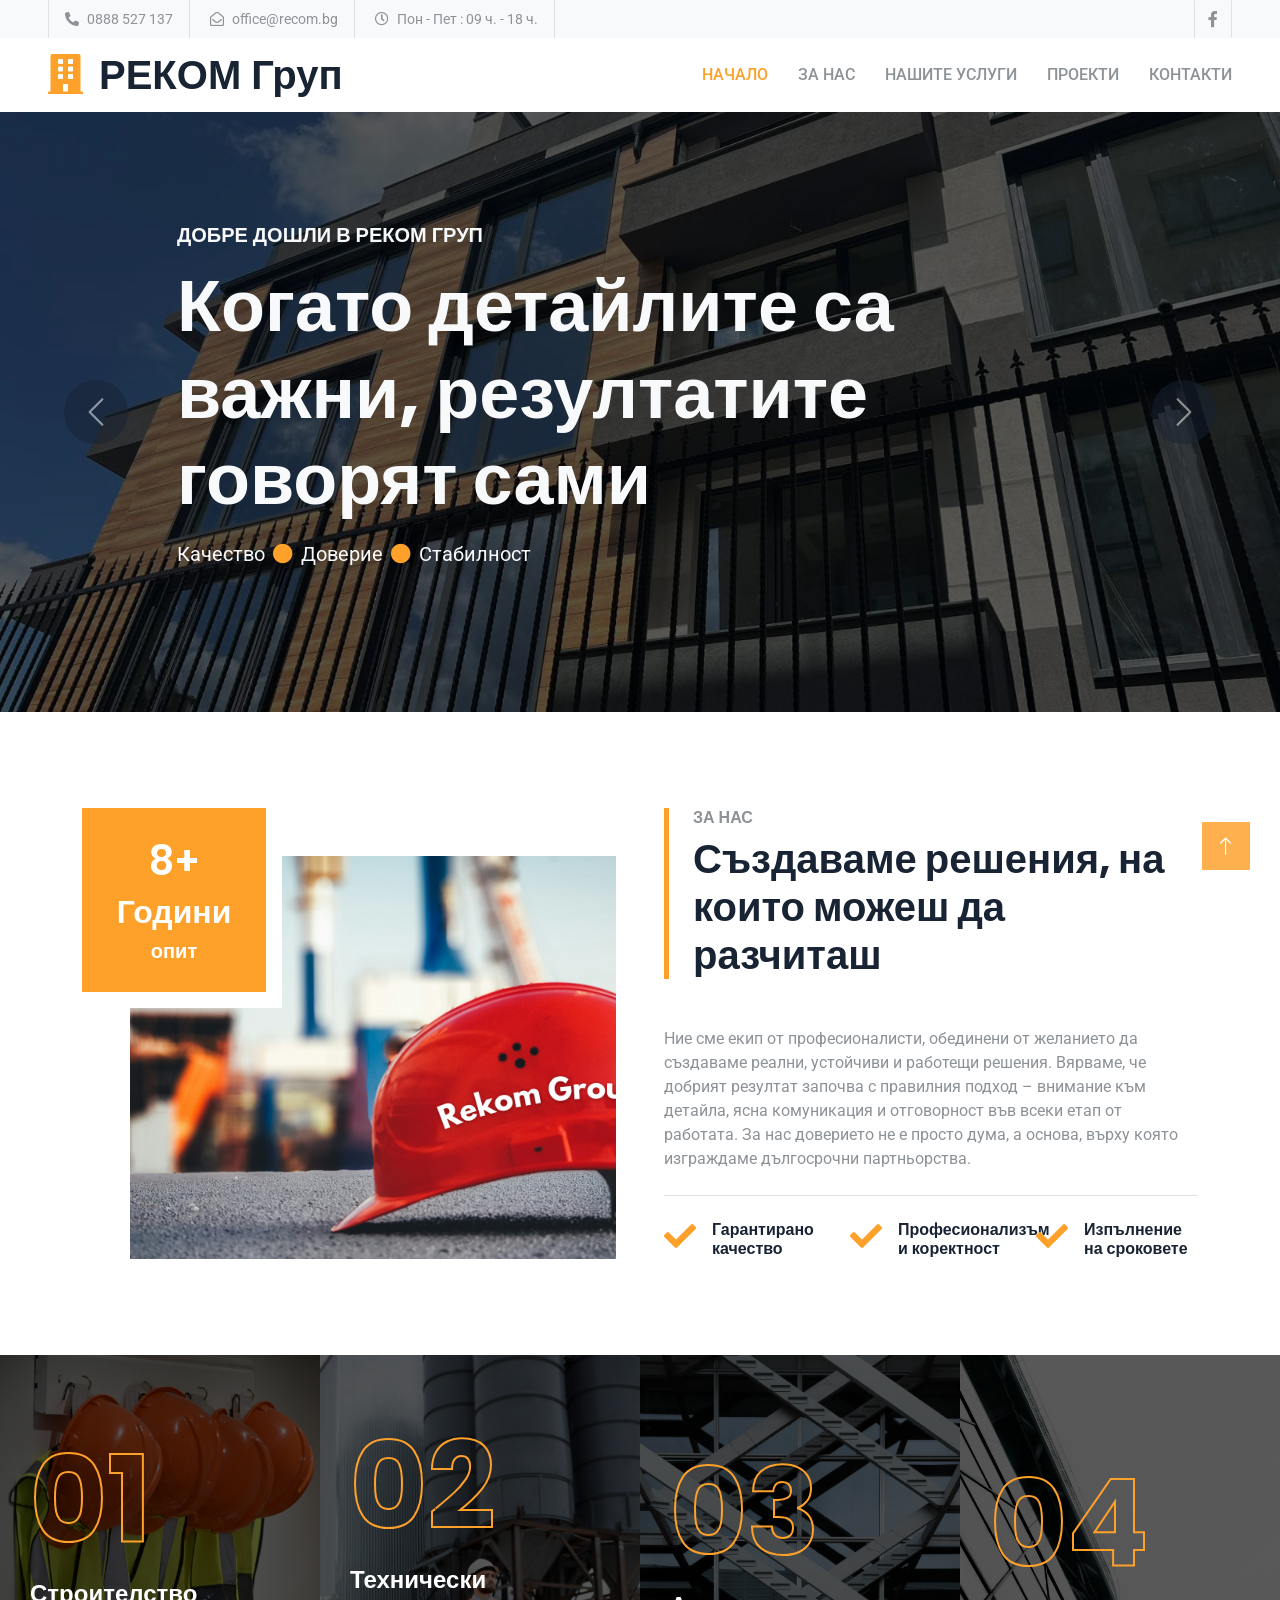
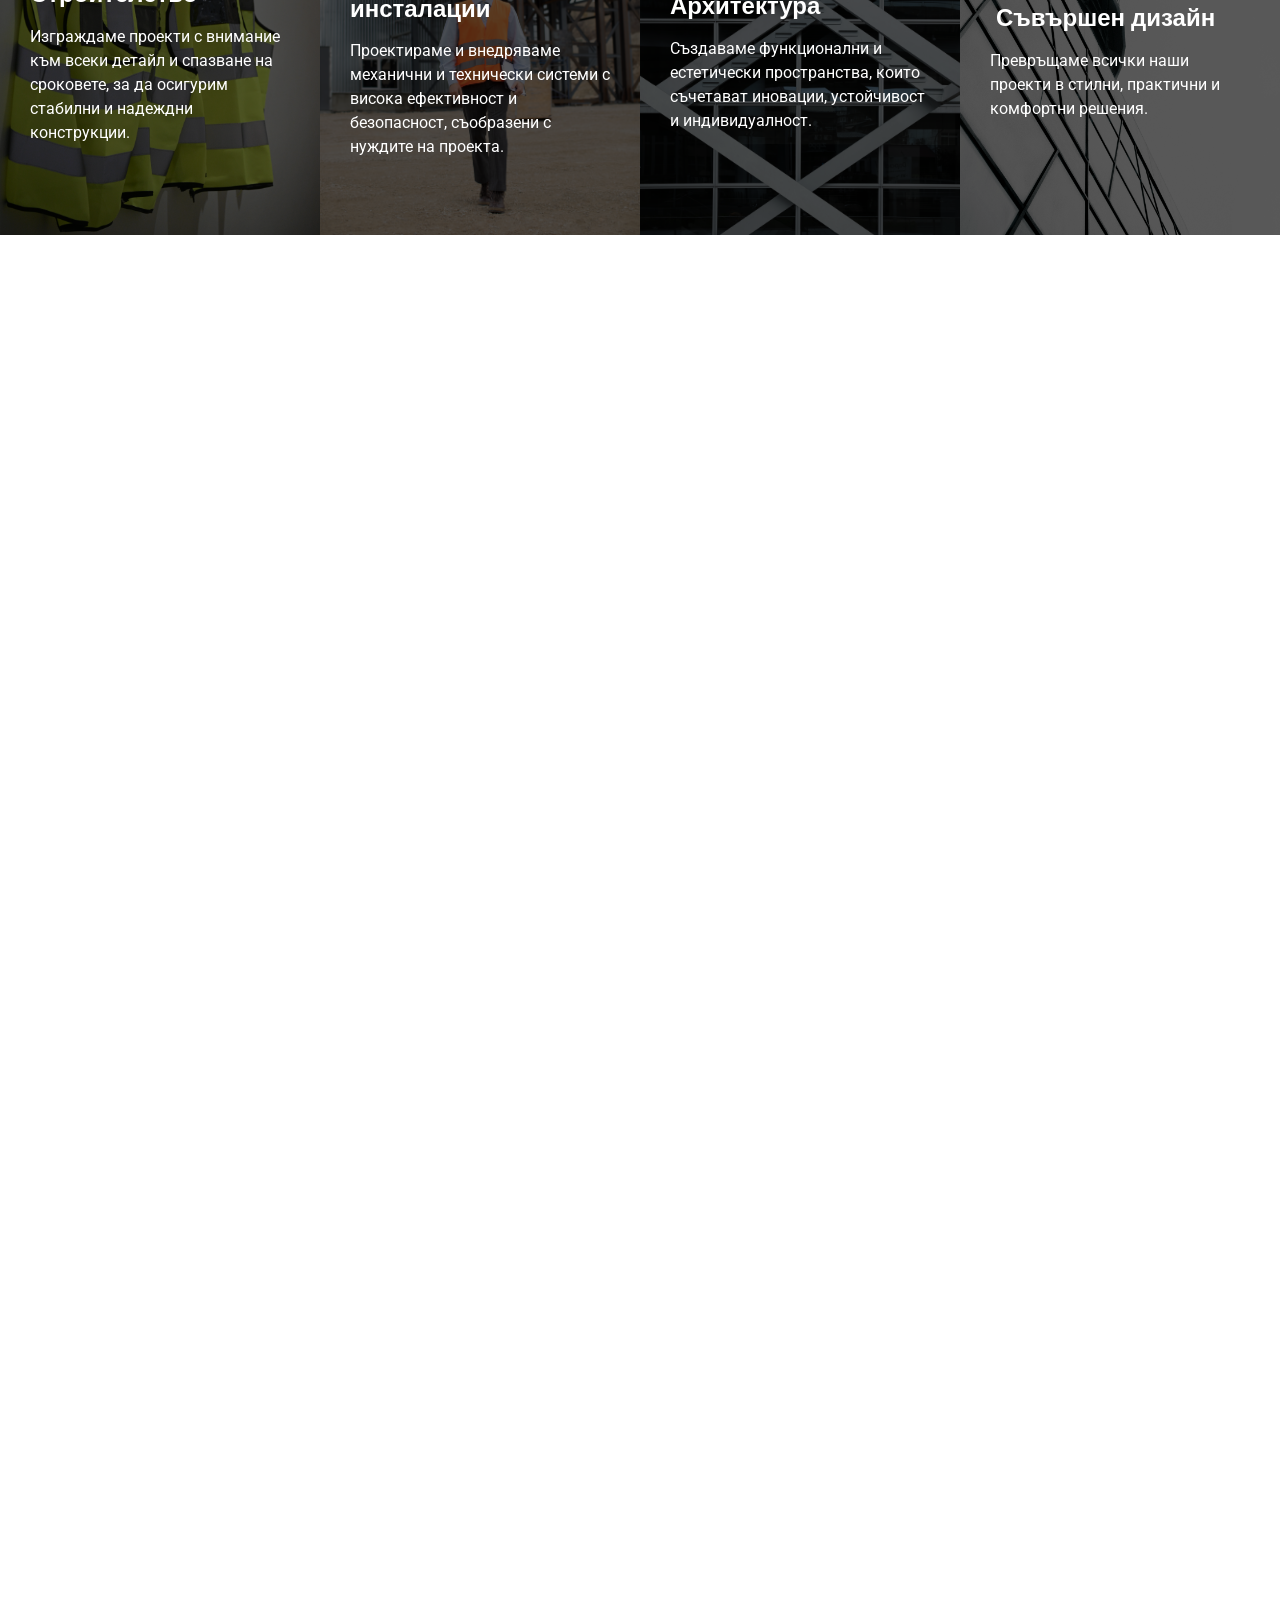
<file: index.html>
<!DOCTYPE html>
<html lang="en">

<head>
    <meta charset="utf-8">
    <title>Начало | РЕКОМ Груп</title>
    <meta content="width=device-width, initial-scale=1.0" name="viewport">
    <meta content="" name="keywords">
    <meta content="" name="description">

    <!-- Favicon -->
    <link href="img/favicon.ico" rel="icon">

    <!-- Google Web Fonts -->
    <link rel="preconnect" href="https://fonts.googleapis.com">
    <link rel="preconnect" href="https://fonts.gstatic.com" crossorigin>
    <link href="https://fonts.googleapis.com/css2?family=Roboto:wght@400;500&family=Poppins:wght@600;700&display=swap" rel="stylesheet"> 

    <!-- Icon Font Stylesheet -->
    <link href="https://cdnjs.cloudflare.com/ajax/libs/font-awesome/5.10.0/css/all.min.css" rel="stylesheet">
    <link href="https://cdn.jsdelivr.net/npm/bootstrap-icons@1.4.1/font/bootstrap-icons.css" rel="stylesheet">

    <!-- Libraries Stylesheet -->
    <link href="lib/animate/animate.min.css" rel="stylesheet">

    <!-- Customized Bootstrap Stylesheet -->
    <link href="css/bootstrap.min.css" rel="stylesheet">

    <!-- Template Stylesheet -->
    <link href="css/style.css" rel="stylesheet">

    <!-- Shared header/footer loader -->
    <script src="js/include.js" defer></script>
</head>

<body>
    <div data-include="partials/header.html"></div>


    <!-- Carousel Start -->
    <div class="container-fluid p-0 mb-5 wow fadeIn" data-wow-delay="0.1s">
        <div id="header-carousel" class="carousel slide" data-bs-ride="carousel">
            <div class="carousel-inner">
                <div class="carousel-item active">
                    <img class="w-100" src="img/carousel-1.jpg" alt="Image">
                    <div class="carousel-caption">
                        <div class="container">
                            <div class="row justify-content-center">
                                <div class="col-12 col-lg-10">
                                    <h5 class="text-light text-uppercase mb-3 animated slideInDown">Добре дошли в РЕКОМ ГРУП</h5>
                                    <h1 class="display-2 text-light mb-3 animated slideInDown">Когато детайлите са важни, резултатите говорят сами</h1>
                                    <ol class="breadcrumb mb-4 pb-2">
                                        <li class="breadcrumb-item fs-5 text-light">Качество</li>
                                        <li class="breadcrumb-item fs-5 text-light">Доверие</li>
                                        <li class="breadcrumb-item fs-5 text-light">Стабилност</li>
                                    </ol>
                                </div>
                            </div>
                        </div>
                    </div>
                </div>
                <div class="carousel-item">
                    <img class="w-100" src="img/carousel-2.jpg" alt="Image">
                    <div class="carousel-caption">
                        <div class="container">
                            <div class="row justify-content-center">
                                <div class="col-12 col-lg-10">
                                    <h5 class="text-light text-uppercase mb-3 animated slideInDown">Добре дошли в РЕКОМ ГРУП</h5>
                                    <h1 class="display-2 text-light mb-3 animated slideInDown">Когато детайлите са важни, резултатите говорят сами</h1>
                                    <ol class="breadcrumb mb-4 pb-2">
                                        <li class="breadcrumb-item fs-5 text-light">Качество</li>
                                        <li class="breadcrumb-item fs-5 text-light">Доверие</li>
                                        <li class="breadcrumb-item fs-5 text-light">Стабилност</li>
                                    </ol>
                                </div>
                            </div>
                        </div>
                    </div>
                </div>
            </div>
            <button class="carousel-control-prev" type="button" data-bs-target="#header-carousel"
                data-bs-slide="prev">
                <span class="carousel-control-prev-icon" aria-hidden="true"></span>
                <span class="visually-hidden">предишен</span>
            </button>
            <button class="carousel-control-next" type="button" data-bs-target="#header-carousel"
                data-bs-slide="next">
                <span class="carousel-control-next-icon" aria-hidden="true"></span>
                <span class="visually-hidden">следващ</span>
            </button>
        </div>
    </div>
    <!-- Carousel End -->


    <!-- About Start -->
    <div class="container-xxl py-5">
        <div class="container">
            <div class="row g-5">
                <div class="col-lg-6 wow fadeInUp" data-wow-delay="0.1s">
                    <div class="position-relative overflow-hidden ps-5 pt-5 h-100" style="min-height: 400px;">
                        <img class="position-absolute w-100 h-100" src="img/about.jpg" alt="" style="object-fit: cover;">
                        <div class="position-absolute top-0 start-0 bg-white pe-3 pb-3" style="width: 200px; height: 200px;">
                            <div class="d-flex flex-column justify-content-center text-center bg-primary h-100 p-3">
                                <h1 class="text-white">8+</h1>
                                <h2 class="text-white">Години</h2>
                                <h5 class="text-white mb-0">опит</h5>
                            </div>
                        </div>
                    </div>
                </div>
                <div class="col-lg-6 wow fadeInUp" data-wow-delay="0.5s">
                    <div class="h-100">
                        <div class="border-start border-5 border-primary ps-4 mb-5">
                            <h6 class="text-body text-uppercase mb-2">За нас</h6>
                            <h1 class="display-6 mb-0">Създаваме решения, на които можеш да разчиташ</h1>
                        </div>
                        <p>Ние сме екип от професионалисти, обединени от желанието да създаваме реални, устойчиви и работещи решения. Вярваме, че добрият резултат започва с правилния подход – внимание към детайла, ясна комуникация и отговорност във всеки етап от работата. За нас доверието не е просто дума, а основа, върху която изграждаме дългосрочни партньорства.</p>
                        <div class="border-top mt-4 pt-4">
                            <div class="row g-4">
                                <div class="col-sm-4 d-flex wow fadeIn" data-wow-delay="0.1s">
                                    <i class="fa fa-check fa-2x text-primary flex-shrink-0 me-3"></i>
                                    <h6 class="mb-0">Гарантирано качество</h6>
                                </div>
                                <div class="col-sm-4 d-flex wow fadeIn" data-wow-delay="0.3s">
                                    <i class="fa fa-check fa-2x text-primary flex-shrink-0 me-3"></i>
                                    <h6 class="mb-0">Професионализъм и коректност</h6>
                                </div>
                                <div class="col-sm-4 d-flex wow fadeIn" data-wow-delay="0.5s">
                                    <i class="fa fa-check fa-2x text-primary flex-shrink-0 me-3"></i>
                                    <h6 class="mb-0">Изпълнение на сроковете</h6>
                                </div>
                            </div>
                        </div>
                    </div>
                </div>
            </div>
        </div>
    </div>
    <!-- About End -->


    <!-- Facts Start -->
    <div class="container-fluid my-5 p-0">
        <div class="row g-0">
            <div class="col-xl-3 col-sm-6 wow fadeIn" data-wow-delay="0.1s">
                <div class="position-relative">
                    <img class="img-fluid w-100" src="img/fact-1.jpg" alt="">
                    <div class="facts-overlay">
                        <h1 class="display-1">01</h1>
                        <h4 class="text-white mb-3">Строителство</h4>
                        <p class="text-white">Изграждаме проекти с внимание към всеки детайл и спазване на сроковете, за да осигурим стабилни и надеждни конструкции.</p>
                    </div>
                </div>
            </div>
            <div class="col-xl-3 col-sm-6 wow fadeIn" data-wow-delay="0.3s">
                <div class="position-relative">
                    <img class="img-fluid w-100" src="img/fact-2.jpg" alt="">
                    <div class="facts-overlay">
                        <h1 class="display-1">02</h1>
                        <h4 class="text-white mb-3">Технически инсталации</h4>
                        <p class="text-white">Проектираме и внедряваме механични и технически системи с висока ефективност и безопасност, съобразени с нуждите на проекта.</p>
                    </div>
                </div>
            </div>
            <div class="col-xl-3 col-sm-6 wow fadeIn" data-wow-delay="0.5s">
                <div class="position-relative">
                    <img class="img-fluid w-100" src="img/fact-3.jpg" alt="">
                    <div class="facts-overlay">
                        <h1 class="display-1">03</h1>
                        <h4 class="text-white mb-3">Архитектура</h4>
                        <p class="text-white">Създаваме функционални и естетически пространства, които съчетават иновации, устойчивост и индивидуалност.</p>
                    </div>
                </div>
            </div>
            <div class="col-xl-3 col-sm-6 wow fadeIn" data-wow-delay="0.7s">
                <div class="position-relative">
                    <img class="img-fluid w-100" src="img/fact-4.jpg" alt="">
                    <div class="facts-overlay">
                        <h1 class="display-1">04</h1>
                        <h4 class="text-white mb-3"> Съвършен дизайн</h4>
                        <p class="text-white">Превръщаме всички наши проекти в стилни, практични и комфортни решения.</p>
                    </div>
                </div>
            </div>
        </div>
    </div>
    <!-- Facts End -->


    <!-- Service Start -->
    <div class="container-xxl py-5">
        <div class="container">
            <div class="row g-5 align-items-end mb-5">
                <div class="col-lg-6 wow fadeInUp" data-wow-delay="0.1s">
                    <div class="border-start border-5 border-primary ps-4">
                        <h6 class="text-body text-uppercase mb-2">Нашите услуги</h6>
                        <h1 class="display-6 mb-0">Иновативни решения за сгради и интериори</h1>
                    </div>
                </div>
            </div>
            <div class="row g-4 justify-content-center">
                <div class="col-lg-4 col-md-6 wow fadeInUp" data-wow-delay="0.1s">
                    <div class="service-item bg-light overflow-hidden h-100">
                        <img class="img-fluid" src="img/service-1.jpg" alt="">
                        <div class="service-text position-relative text-center h-100 p-4">
                            <h5 class="mb-3">Зимни градини</h5>
                            <p>Зимните градини разширяват твоето пространство и ти дават светла и защитена среда за целогодишно ползване. Решението съчетава функционалност, комфорт и модерна визия, съобразена с твоя имот.</p>
                        </div>
                    </div>
                </div>
                <div class="col-lg-4 col-md-6 wow fadeInUp" data-wow-delay="0.3s">
                    <div class="service-item bg-light overflow-hidden h-100">
                        <img class="img-fluid" src="img/service-2.jpg" alt="">
                        <div class="service-text position-relative text-center h-100 p-4">
                            <h5 class="mb-3">Индустриални халета</h5>
                            <p>Индустриалните халета осигуряват надеждно и функционално пространство за производство, складове и логистика. Проектирането се съобразява с твоя бизнес, натоварване и изисквания за дълготрайност и ефективност.</p>
                        </div>
                    </div>
                </div>
                <div class="col-lg-4 col-md-6 wow fadeInUp" data-wow-delay="0.3s">
                    <div class="service-item bg-light overflow-hidden h-100">
                        <img class="img-fluid" src="img/service-3.jpg" alt="">
                        <div class="service-text position-relative text-center h-100 p-4">
                            <h5 class="mb-3">Кутии за климатици, кутии за щори и шапки за комини</h5>
                            <p>Фирмата произвежда и монтира кутии за щори и шапки за комини. Работи по размер според обекта. Предлага решения за апартаменти и къни. Монтажът става бързо и чисто. Свържете се с нас за оглед и цена.
                            </p>
                        </div>
                    </div>
                </div>
                <div class="col-lg-4 col-md-6 wow fadeInUp" data-wow-delay="0.1s">
                    <div class="service-item bg-light overflow-hidden h-100">
                        <img class="img-fluid" src="img/service-4.jpg" alt="">
                        <div class="service-text position-relative text-center h-100 p-4">
                            <h5 class="mb-3">Фасади и облицовки от HPL</h5>
                            <p>Фасадите и облицовките от HPL придават модерен и издръжлив завършек на сградата. Те съчетават стил, защита и дълготрайност, адаптирани към твоя проект.</p>
                        </div>
                    </div>
                </div>
                <div class="col-lg-4 col-md-6 wow fadeInUp" data-wow-delay="0.3s">
                    <div class="service-item bg-light overflow-hidden h-100">
                        <img class="img-fluid" src="img/service-5.jpg" alt="">
                        <div class="service-text position-relative text-center h-100 p-4">
                            <h5 class="mb-3">Фасади и облицовки от бонд</h5>
                            <p>Фасадите и облицовките от Бонд създават стилна и устойчива визия на сградата. Те осигуряват защита, лекота и дълготрайност, съобразени с твоя проект.</p>
                        </div>
                    </div>
                </div>
                <div class="col-lg-4 col-md-6 wow fadeInUp" data-wow-delay="0.5s">
                    <div class="service-item bg-light overflow-hidden h-100">
                        <img class="img-fluid" src="img/service-6.jpg" alt="">
                        <div class="service-text position-relative text-center h-100 p-4">
                            <h5 class="mb-3">Фасади и облицовки от керамика</h5>
                            <p>Фасадите и облицовките от керамика придават елегантен и издръжлив завършек на сградата. Те съчетават стил, защита и дълготрайност, адаптирани към твоя проект.</p>
                        </div>
                    </div>
                </div>
            </div>
        </div>
    </div>
    <!-- Service End -->


    <!-- Appointment Start -->
    <div class="container-fluid appointment my-5 py-5 wow fadeIn" data-wow-delay="0.1s">
        <div class="container py-5">
            <div class="row g-5">
                <div class="col-lg-5 col-md-6 wow fadeIn" data-wow-delay="0.3s">
                    <div class="border-start border-5 border-primary ps-4 mb-5">
                        <h6 class="text-white text-uppercase mb-2">Заяви оферта</h6>
                        <h1 class="display-6 text-white mb-0">Вашият проект заслужава внимание – изпратете запитване и ние ще се свържем с вас.</h1>
                    </div>
                    <p class="text-white mb-0">Запитването ви е първата стъпка към успешен и професионално реализиран проект.</p>
                </div>
                <div class="col-lg-7 col-md-6 wow fadeIn" data-wow-delay="0.5s">
                    <form>
                        <div class="row g-3">
                            <div class="col-sm-6">
                                <div class="form-floating">
                                    <input type="text" class="form-control bg-dark border-0" id="name" placeholder="Вашите имена">
                                    <label for="name">Вашите имена</label>
                                </div>
                            </div>
                            <div class="col-sm-6">
                                <div class="form-floating">
                                    <input type="email" class="form-control bg-dark border-0" id="email" placeholder="Вашият имейл">
                                    <label for="email">Вашият имейл</label>
                                </div>
                            </div>
                            <div class="col-sm-6">
                                <div class="form-floating">
                                    <input type="tel" class="form-control bg-dark border-0" id="phone" placeholder="Вашият телефон">
                                    <label for="phone">Вашият телефон</label>
                            </div>
                </div>
                            <div class="col-sm-6">
                                <div class="form-floating">
                                    <input type="text" class="form-control bg-dark border-0" id="service-type" placeholder="Вид на услугата">
                                    <label for="service-type">Вид на услугата</label>
                                </div>
                            </div>
                            <div class="col-12">
                                <div class="form-floating">
                                    <textarea class="form-control bg-dark border-0" placeholder="Leave a message here" id="message" style="height: 100px"></textarea>
                                    <label for="message">Съобщениеe</label>
                                </div>
                            </div>
                            <div class="col-12">
                                <button class="btn btn-primary w-100 py-3" type="submit">Изпрати запитване</button>
                            </div>
                        </div>
                    </form>
                </div>
            </div>
        </div>
    </div>
    <!-- Appointment End -->


    <div data-include="partials/footer.html"></div>


    <!-- JavaScript Libraries -->
    <script src="https://code.jquery.com/jquery-3.4.1.min.js"></script>
    <script src="https://cdn.jsdelivr.net/npm/bootstrap@5.0.0/dist/js/bootstrap.bundle.min.js"></script>
    <script src="lib/wow/wow.min.js"></script>
    <script src="lib/easing/easing.min.js"></script>

    <!-- Template Javascript -->
    <script src="js/main.js"></script>
</body>

</html>
</file>
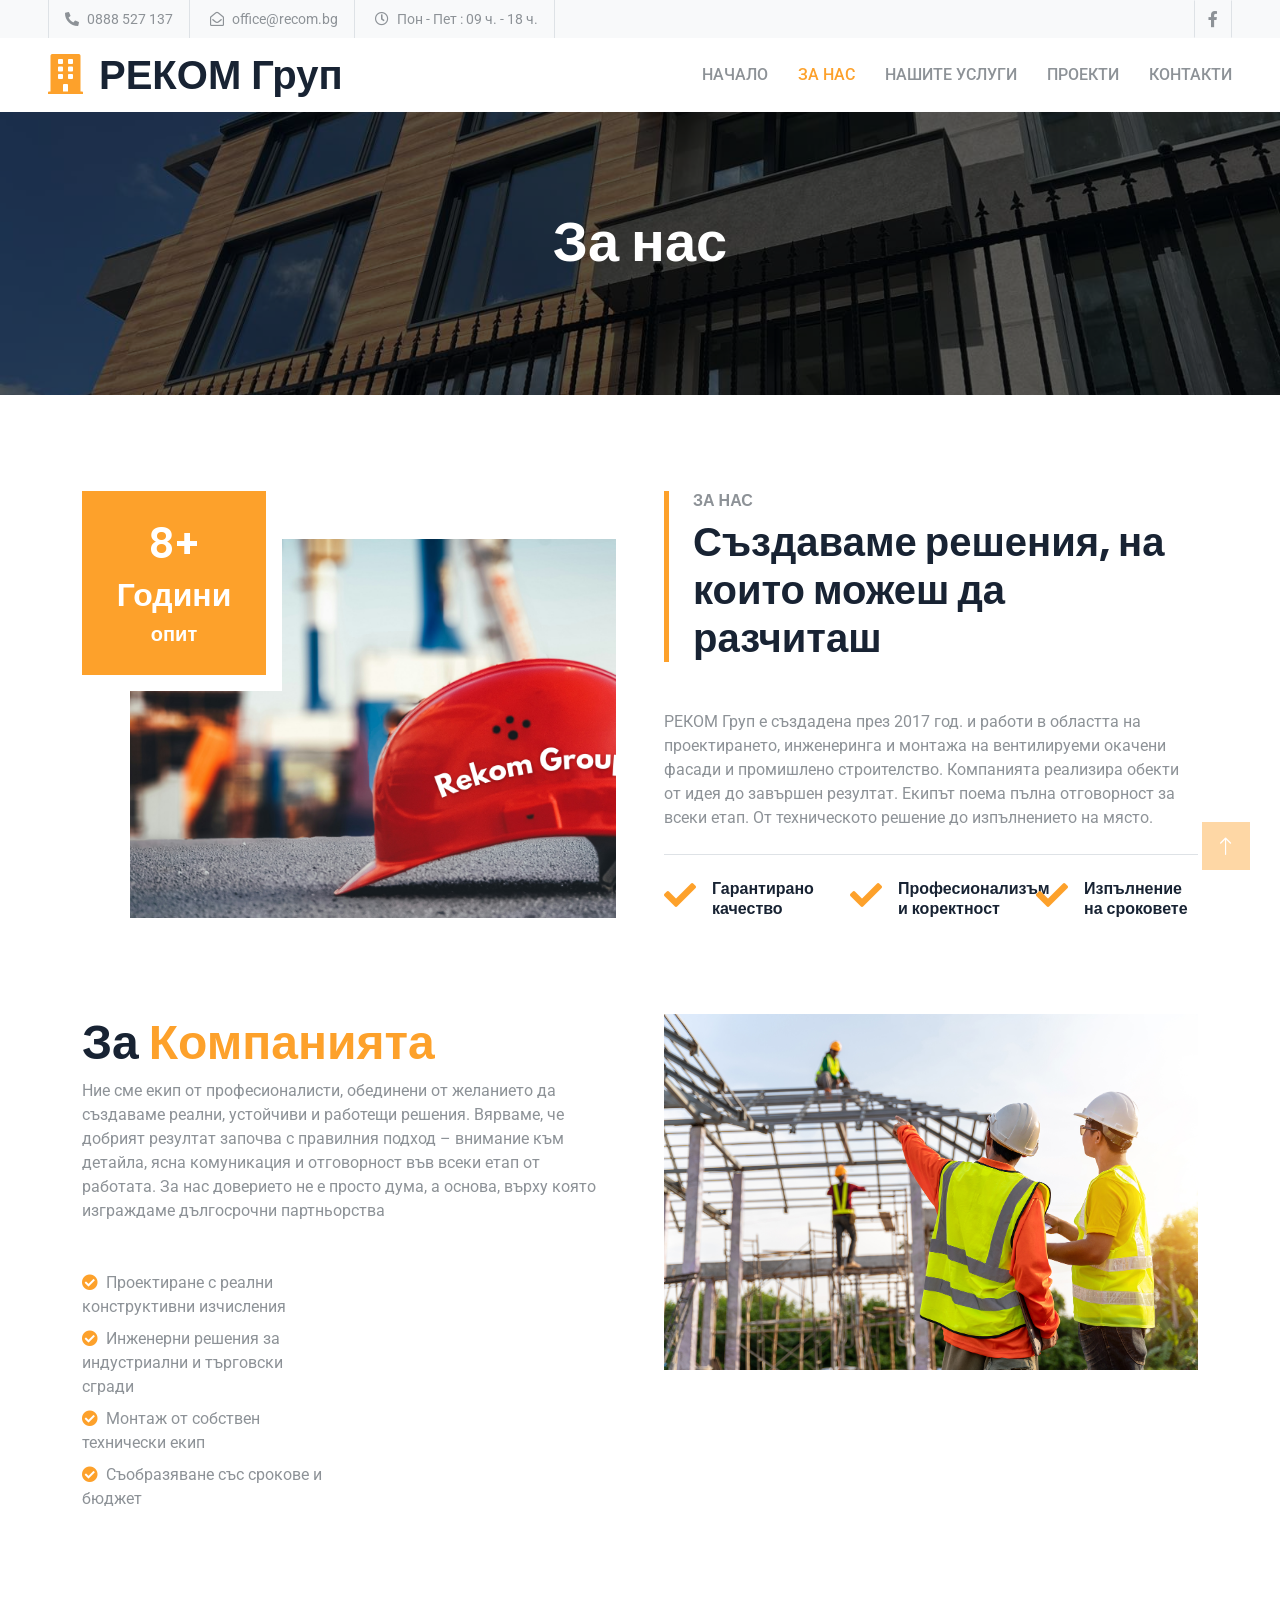
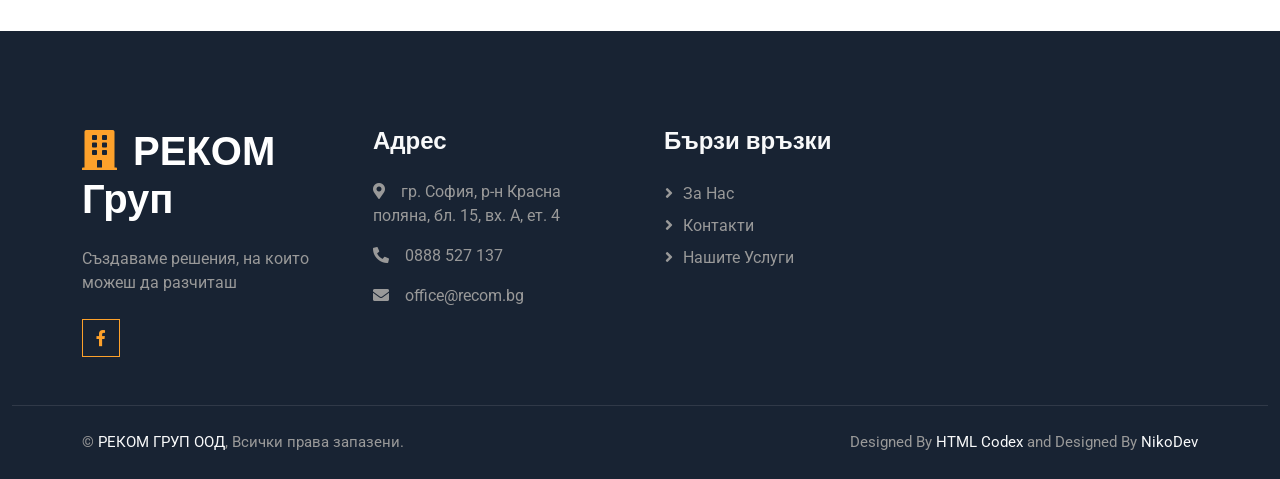
<file: about.html>
<!DOCTYPE html>
<html lang="en">

<head>
    <meta charset="utf-8">
    <title>За нас | РЕКОМ Груп</title>
    <meta content="width=device-width, initial-scale=1.0" name="viewport">
    <meta content="" name="keywords">
    <meta content="" name="description">

    <!-- Favicon -->
    <link href="img/favicon.ico" rel="icon">

    <!-- Google Web Fonts -->
    <link rel="preconnect" href="https://fonts.googleapis.com">
    <link rel="preconnect" href="https://fonts.gstatic.com" crossorigin>
    <link href="https://fonts.googleapis.com/css2?family=Roboto:wght@400;500&family=Poppins:wght@600;700&display=swap" rel="stylesheet"> 

    <!-- Icon Font Stylesheet -->
    <link href="https://cdnjs.cloudflare.com/ajax/libs/font-awesome/5.10.0/css/all.min.css" rel="stylesheet">
    <link href="https://cdn.jsdelivr.net/npm/bootstrap-icons@1.4.1/font/bootstrap-icons.css" rel="stylesheet">

    <!-- Libraries Stylesheet -->
    <link href="lib/animate/animate.min.css" rel="stylesheet">

    <!-- Customized Bootstrap Stylesheet -->
    <link href="css/bootstrap.min.css" rel="stylesheet">

    <!-- Template Stylesheet -->
    <link href="css/style.css" rel="stylesheet">

    <!-- Shared header/footer loader -->
    <script src="js/include.js" defer></script>
</head>

<body>
    <div data-include="partials/header.html"></div>


    <!-- Page Header Start -->
    <div class="container-fluid page-header py-5 mb-5 wow fadeIn" data-wow-delay="0.1s">
        <div class="container text-center py-5">
            <h1 class="display-4 text-white animated slideInDown mb-4">За нас</h1>
            <nav aria-label="breadcrumb animated slideInDown">
                <ol class="breadcrumb justify-content-center mb-0">
                </ol>
            </nav>
        </div>
    </div>
    <!-- Page Header End -->


    <!-- About Start -->
    <div class="container-xxl py-5">
        <div class="container">
            <div class="row g-5">
                <div class="col-lg-6 wow fadeInUp" data-wow-delay="0.1s">
                    <div class="position-relative overflow-hidden ps-5 pt-5 h-100" style="min-height: 400px;">
                        <img class="position-absolute w-100 h-100" src="img/about.jpg" alt="" style="object-fit: cover;">
                        <div class="position-absolute top-0 start-0 bg-white pe-3 pb-3" style="width: 200px; height: 200px;">
                            <div class="d-flex flex-column justify-content-center text-center bg-primary h-100 p-3">
                                <h1 class="text-white">8+</h1>
                                <h2 class="text-white">Години</h2>
                                <h5 class="text-white mb-0">опит</h5>
                            </div>
                        </div>
                    </div>
                </div>
                <div class="col-lg-6 wow fadeInUp" data-wow-delay="0.5s">
                    <div class="h-100">
                        <div class="border-start border-5 border-primary ps-4 mb-5">
                            <h6 class="text-body text-uppercase mb-2">За нас</h6>
                            <h1 class="display-6 mb-0">Създаваме решения, на които можеш да разчиташ</h1>
                        </div>
                        <p>РЕКОМ Груп е създадена през 2017 год. и работи в областта на проектирането, инженеринга и монтажа на вентилируеми окачени фасади и промишлено строителство. Компанията реализира обекти от идея до завършен резултат. Екипът поема пълна отговорност за всеки етап. От техническото решение до изпълнението на място.</p>
                        <div class="border-top mt-4 pt-4">
                            <div class="row g-4">
                                <div class="col-sm-4 d-flex wow fadeIn" data-wow-delay="0.1s">
                                    <i class="fa fa-check fa-2x text-primary flex-shrink-0 me-3"></i>
                                    <h6 class="mb-0">Гарантирано качество</h6>
                                </div>
                                <div class="col-sm-4 d-flex wow fadeIn" data-wow-delay="0.3s">
                                    <i class="fa fa-check fa-2x text-primary flex-shrink-0 me-3"></i>
                                    <h6 class="mb-0">Професионализъм и коректност</h6>
                                </div>
                                <div class="col-sm-4 d-flex wow fadeIn" data-wow-delay="0.5s">
                                    <i class="fa fa-check fa-2x text-primary flex-shrink-0 me-3"></i>
                                    <h6 class="mb-0">Изпълнение на сроковете</h6>
                                </div>
                            </div>
                        </div>
                    </div>
                </div>
            </div>
        </div>
    </div>
    <!-- About End -->


     <!-- About Start -->
     <div class="container-fluid overflow-hidden about py-5">
        <div class="container">
            <div class="row g-5">
                <div class="col-xl-6 wow fadeInLeft" data-wow-delay="0.2s">
                    <div class="about-item">
                        <div class="pb-5">
                            <h1 class="display-5 text-capitalize">За <span class="text-primary">компанията</span></h1>
                            <p class="mb-0"> Ние сме екип от професионалисти, обединени от желанието да създаваме реални, устойчиви и работещи решения. Вярваме, че добрият резултат започва с правилния подход – внимание към детайла, ясна комуникация и отговорност във всеки етап от работата. За нас доверието не е просто дума, а основа, върху която изграждаме дългосрочни партньорства
                            </p>
                        </div>
                        <div class="row g-4">
                            <div class="col-lg-6">
                                <div class="rounded">
                                    <p class="mb-2"><i class="fa fa-check-circle text-primary me-1"></i> Проектиране с реални конструктивни изчисления</p>
                                    <p class="mb-2"><i class="fa fa-check-circle text-primary me-1"></i> Инженерни решения за индустриални и търговски сгради</p>
                                    <p class="mb-2"><i class="fa fa-check-circle text-primary me-1"></i> Монтаж от собствен технически екип</p>
                                    <p class="mb-0"><i class="fa fa-check-circle text-primary me-1"></i> Съобразяване със срокове и бюджет</p>
                                </div>
                            </div>
                      
                            <div class="col-lg-7">
                            </div>
                        </div>
                    </div>
                </div>
                <div class="col-xl-6 wow fadeInRight" data-wow-delay="0.2s">
                    <div class="about-img">
                        <div class="img-1">
                            <img src="img/about-2.jpg" class="img-fluid rounded h-100 w-100" alt="">
                        </div>
                  
                    </div>
                </div>
            </div>
        </div>
    </div>
    <!-- About End -->

    <div data-include="partials/footer.html"></div>


    <!-- JavaScript Libraries -->
    <script src="https://code.jquery.com/jquery-3.4.1.min.js"></script>
    <script src="https://cdn.jsdelivr.net/npm/bootstrap@5.0.0/dist/js/bootstrap.bundle.min.js"></script>
    <script src="lib/wow/wow.min.js"></script>
    <script src="lib/easing/easing.min.js"></script>

    <!-- Template Javascript -->
    <script src="js/main.js"></script>
</body>

</html>
</file>
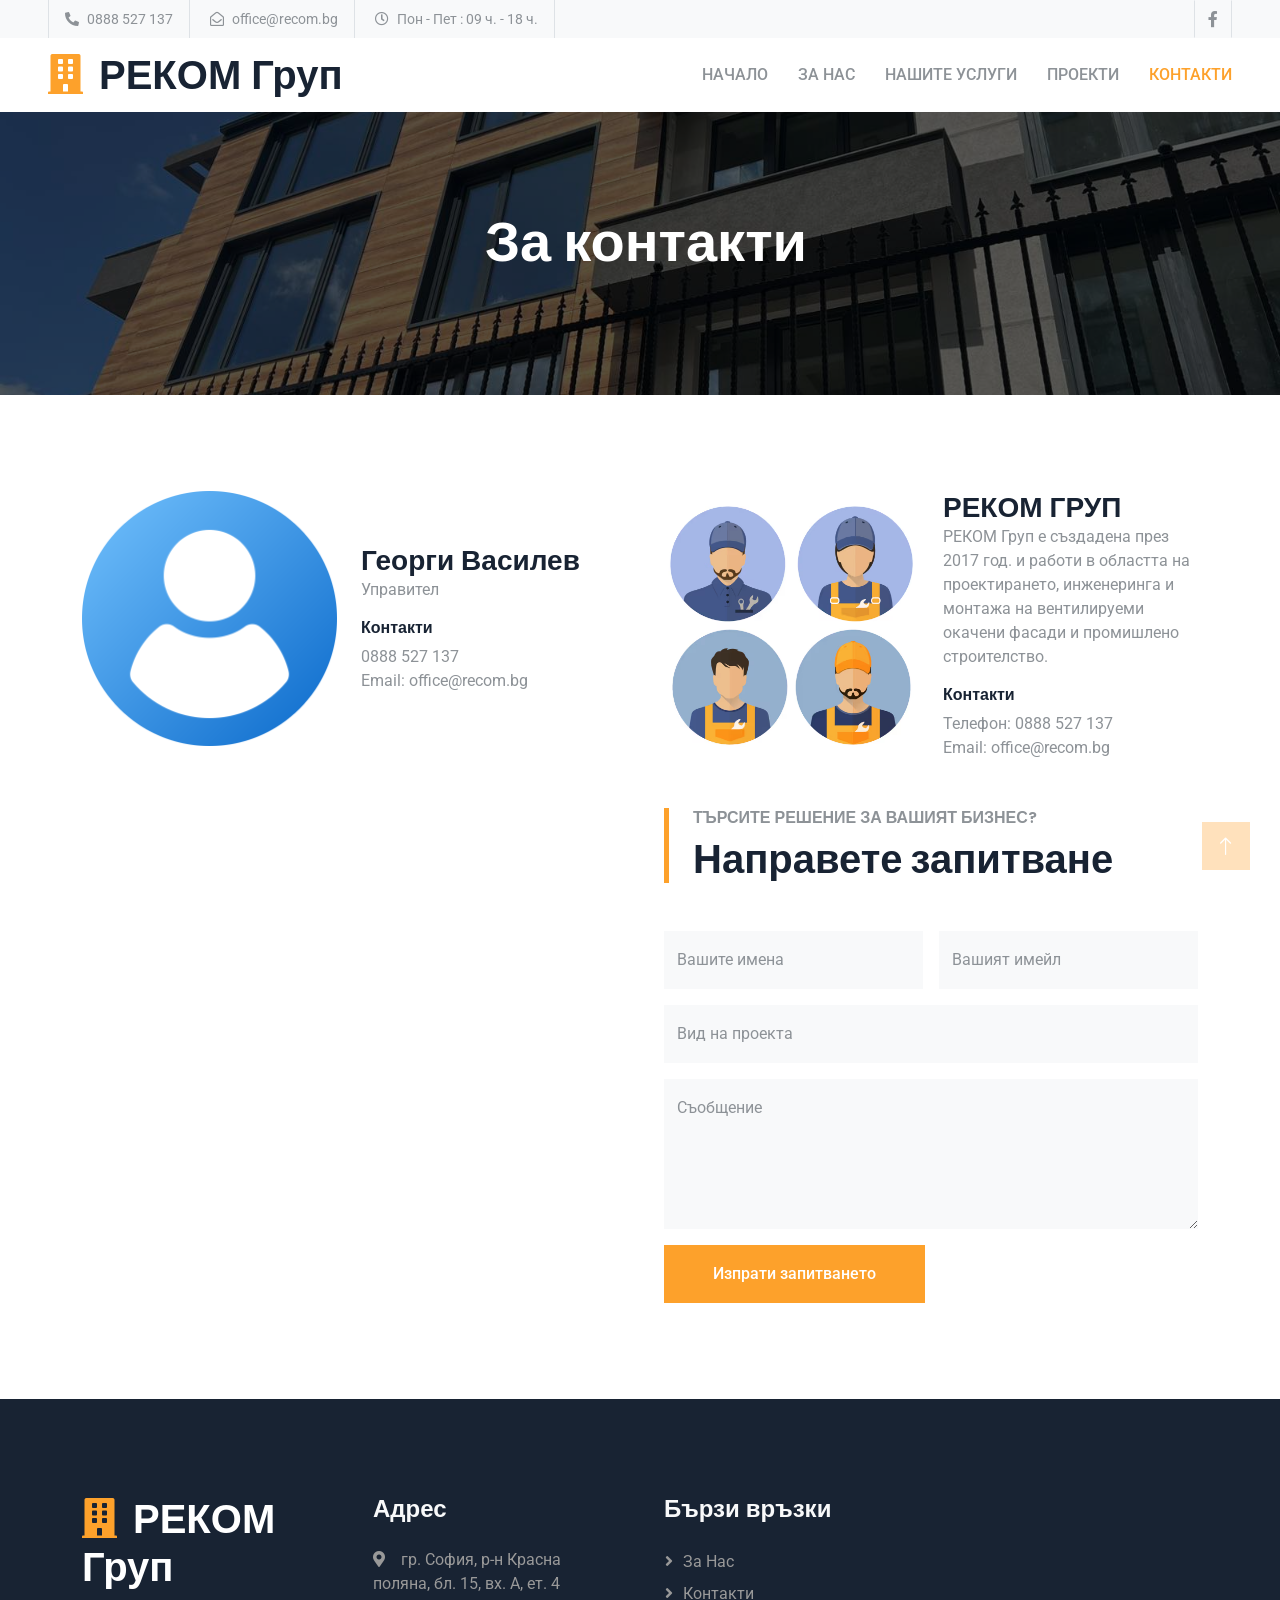
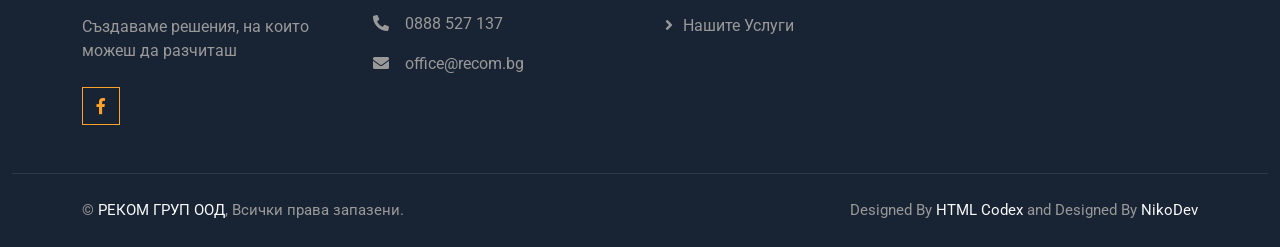
<file: contact.html>
<!DOCTYPE html>
<html lang="en">

<head>
    <meta charset="utf-8">
    <title>Контакти | РЕКОМ Груп</title>
    <meta content="width=device-width, initial-scale=1.0" name="viewport">
    <meta content="" name="keywords">
    <meta content="" name="description">

    <!-- Favicon -->
    <link href="img/favicon.ico" rel="icon">

    <!-- Google Web Fonts -->
    <link rel="preconnect" href="https://fonts.googleapis.com">
    <link rel="preconnect" href="https://fonts.gstatic.com" crossorigin>
    <link href="https://fonts.googleapis.com/css2?family=Roboto:wght@400;500&family=Poppins:wght@600;700&display=swap" rel="stylesheet"> 

    <!-- Icon Font Stylesheet -->
    <link href="https://cdnjs.cloudflare.com/ajax/libs/font-awesome/5.10.0/css/all.min.css" rel="stylesheet">
    <link href="https://cdn.jsdelivr.net/npm/bootstrap-icons@1.4.1/font/bootstrap-icons.css" rel="stylesheet">

    <!-- Libraries Stylesheet -->
    <link href="lib/animate/animate.min.css" rel="stylesheet">

    <!-- Customized Bootstrap Stylesheet -->
    <link href="css/bootstrap.min.css" rel="stylesheet">

    <!-- Template Stylesheet -->
    <link href="css/style.css" rel="stylesheet">

    <!-- Shared header/footer loader -->
    <script src="js/include.js" defer></script>
</head>


<body>
    <div data-include="partials/header.html"></div>


    <!-- Page Header Start -->
    <div class="container-fluid page-header py-5 mb-5 wow fadeIn" data-wow-delay="0.1s">
        <div class="container text-center py-5">
            <h1 class="display-4 text-white animated slideInDown mb-4"> За контакти</h1>
            <nav aria-label="breadcrumb animated slideInDown">
                <ol class="breadcrumb justify-content-center mb-0">
                </ol>
            </nav>
        </div>
    </div>
    <!-- Page Header End -->


    <!-- Contact Start -->
    <div class="container-xxl py-5">
        <div class="container">
            <div class="row g-5">
                <div class="col-lg-6 wow fadeInUp" data-wow-delay="0.1s">
                    <div class="row g-4 align-items-center">
                        <div class="col-sm-6">
                            <img class="img-fluid" src="img/team-1.jpg" alt="">
                        </div>
                        <div class="col-sm-6">
                            <h3 class="mb-0">Георги Василев</h3>
                            <p>Управител</p>
                            <h6>Контакти</h6>
                            <p class="mb-0">0888 527 137</p>
                            <p class="mb-0">Email: office@recom.bg</p>
                        </div>
                    </div>
                </div>
                <div class="col-lg-6 wow fadeInUp" data-wow-delay="0.1s">
                    <div class="row g-4 align-items-center">
                        <div class="col-sm-6">
                            <img class="img-fluid" src="img/team-2.jpg" alt="">
                        </div>
                        <div class="col-sm-6">
                            <h3 class="mb-0">РЕКОМ ГРУП</h3>
                            <p>РЕКОМ Груп е създадена през 2017 год. и работи в областта на проектирането, инженеринга и монтажа на вентилируеми окачени фасади и промишлено строителство.</p>
                            <h6>Контакти</h6>
                            <p class="mb-0">Телефон: 0888 527 137</p>
                            <p class="mb-0">Email: office@recom.bg</p>
                        </div>
                    </div>
                </div>
                <div class="col-lg-6 wow fadeInUp" data-wow-delay="0.1s" style="min-height: 450px;">
                    <div class="position-relative h-100">
                        <iframe src="https://www.google.com/maps/embed?pb=!1m18!1m12!1m3!1d5864.702895507156!2d23.281075494233317!3d42.69627861992691!2m3!1f0!2f0!3f0!3m2!1i1024!2i768!4f13.1!3m3!1m2!1s0x40aa85312ca26037%3A0x371a79783d231cc7!2z0JrRgNCw0YHQvdCwINC_0L7Qu9GP0L3QsA!5e0!3m2!1sbg!2sbg!4v1769614387508!5m2!1sbg!2sbg" width="600" height="450" style="border:0;" allowfullscreen="" loading="lazy" referrerpolicy="no-referrer-when-downgrade"></iframe>
                    </div>
                </div>
                <div class="col-lg-6 wow fadeInUp" data-wow-delay="0.5s">
                    <div class="border-start border-5 border-primary ps-4 mb-5">
                        <h6 class="text-body text-uppercase mb-2">Търсите решение за вашият бизнес?</h6>
                        <h1 class="display-6 mb-0">Направете запитване</h1>
                    </div>
                    <form>
                        <div class="row g-3">
                            <div class="col-md-6">
                                <div class="form-floating">
                                    <input type="text" class="form-control border-0 bg-light" id="name" placeholder="Your Name">
                                    <label for="name">Вашите имена</label>
                                </div>
                            </div>
                            <div class="col-md-6">
                                <div class="form-floating">
                                    <input type="email" class="form-control border-0 bg-light" id="email" placeholder="Your Email">
                                    <label for="email">Вашият имейл</label>
                                </div>
                            </div>
                            <div class="col-12">
                                <div class="form-floating">
                                    <input type="text" class="form-control border-0 bg-light" id="subject" placeholder="Subject">
                                    <label for="subject">Вид на проекта</label>
                                </div>
                            </div>
                            <div class="col-12">
                                <div class="form-floating">
                                    <textarea class="form-control border-0 bg-light" placeholder="Leave a message here" id="message" style="height: 150px"></textarea>
                                    <label for="message">Съобщение</label>
                                </div>
                            </div>
                            <div class="col-12">
                                <button class="btn btn-primary py-3 px-5" type="submit">Изпрати запитването</button>
                            </div>
                        </div>
                    </form>
                </div>
            </div>
        </div>
    </div>
    <!-- Contact End -->

    <div data-include="partials/footer.html"></div>


    <!-- JavaScript Libraries -->
    <script src="https://code.jquery.com/jquery-3.4.1.min.js"></script>
    <script src="https://cdn.jsdelivr.net/npm/bootstrap@5.0.0/dist/js/bootstrap.bundle.min.js"></script>
    <script src="lib/wow/wow.min.js"></script>
    <script src="lib/easing/easing.min.js"></script>

    <!-- Template Javascript -->
    <script src="js/main.js"></script>
</body>

</html>
</file>
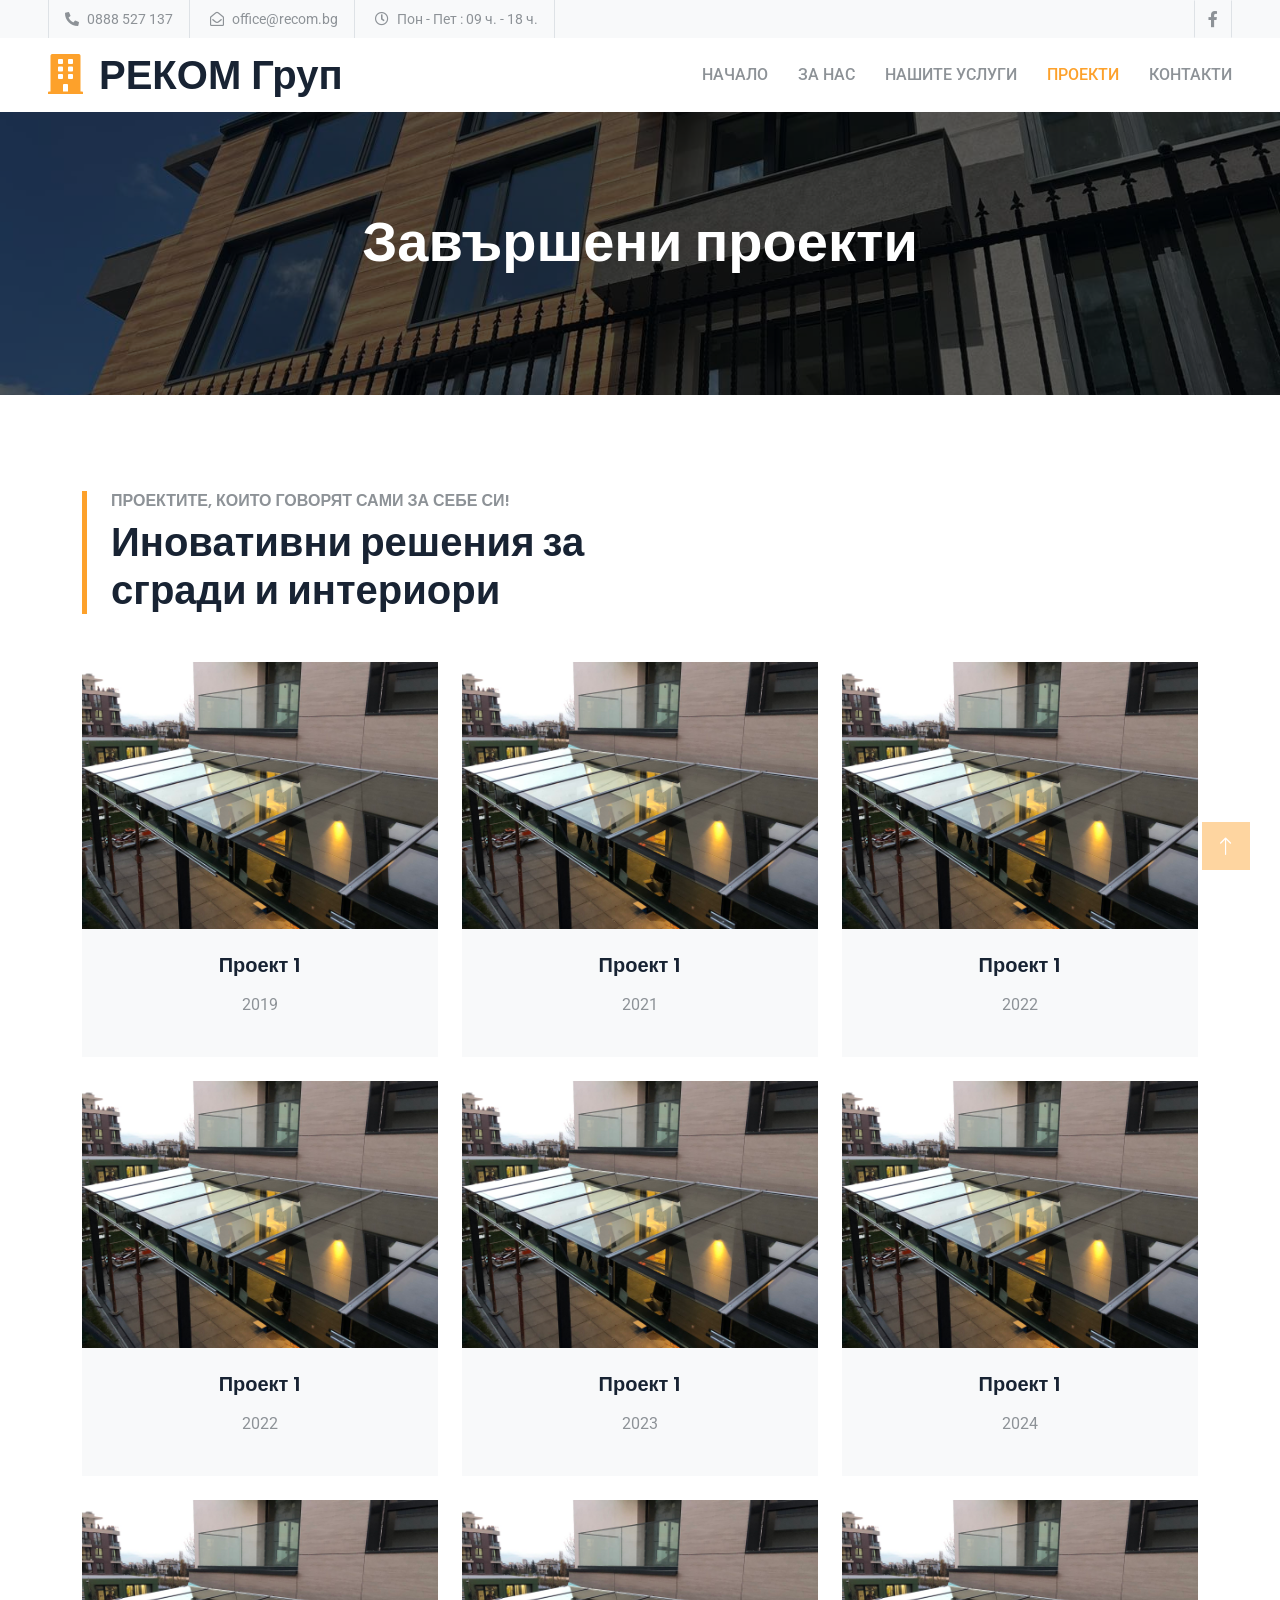
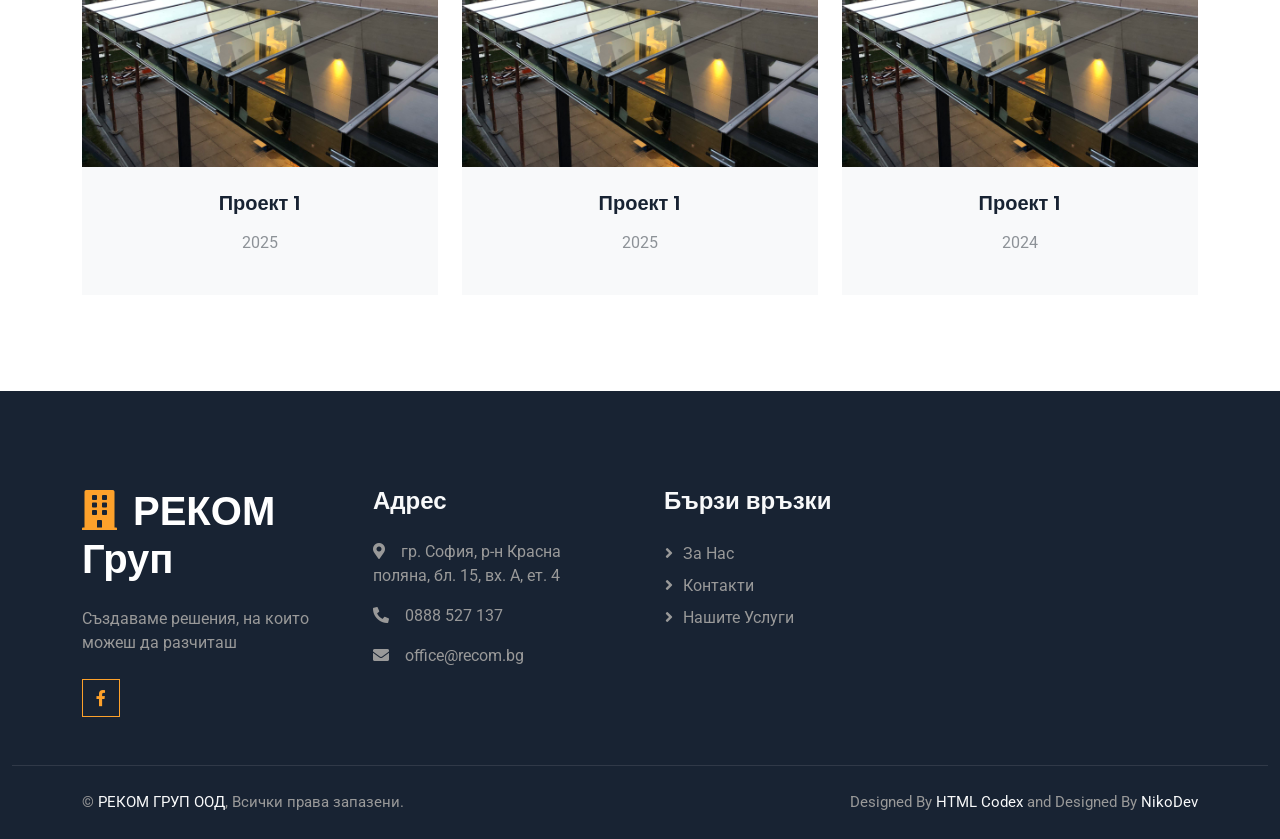
<file: projects.html>
<!DOCTYPE html>
<html lang="en">

<head>
    <meta charset="utf-8">
    <title>Проекти | РЕКОМ Груп</title>
    <meta content="width=device-width, initial-scale=1.0" name="viewport">
    <meta content="" name="keywords">
    <meta content="" name="description">

    <!-- Favicon -->
    <link href="img/favicon.ico" rel="icon">

    <!-- Google Web Fonts -->
    <link rel="preconnect" href="https://fonts.googleapis.com">
    <link rel="preconnect" href="https://fonts.gstatic.com" crossorigin>
    <link href="https://fonts.googleapis.com/css2?family=Roboto:wght@400;500&family=Poppins:wght@600;700&display=swap" rel="stylesheet"> 

    <!-- Icon Font Stylesheet -->
    <link href="https://cdnjs.cloudflare.com/ajax/libs/font-awesome/5.10.0/css/all.min.css" rel="stylesheet">
    <link href="https://cdn.jsdelivr.net/npm/bootstrap-icons@1.4.1/font/bootstrap-icons.css" rel="stylesheet">

    <!-- Libraries Stylesheet -->
    <link href="lib/animate/animate.min.css" rel="stylesheet">

    <!-- Customized Bootstrap Stylesheet -->
    <link href="css/bootstrap.min.css" rel="stylesheet">

    <!-- Template Stylesheet -->
    <link href="css/style.css" rel="stylesheet">

    <!-- Shared header/footer loader -->
    <script src="js/include.js" defer></script>
</head>

<body>
    <div data-include="partials/header.html"></div>



    <!-- Page Header Start -->
    <div class="container-fluid page-header py-5 mb-5 wow fadeIn" data-wow-delay="0.1s">
        <div class="container text-center py-5">
            <h1 class="display-4 text-white animated slideInDown mb-4">Завършени проекти</h1>
            <nav aria-label="breadcrumb animated slideInDown">
                <ol class="breadcrumb justify-content-center mb-0">
                </ol>
            </nav>
        </div>
    </div>
    <!-- Page Header End -->


    <!-- Projects Start -->
    <div class="container-xxl py-5">
        <div class="container">
            <div class="row g-5 align-items-end mb-5">
                <div class="col-lg-6 wow fadeInUp" data-wow-delay="0.1s">
                    <div class="border-start border-5 border-primary ps-4">
                        <h6 class="text-body text-uppercase mb-2">Проектите, които говорят сами за себе си!</h6>
                        <h1 class="display-6 mb-0">Иновативни решения за сгради и интериори</h1>
                    </div>
                </div>
            </div>
            <div class="row g-4 justify-content-center">
                <div class="col-lg-4 col-md-6 wow fadeInUp" data-wow-delay="0.1s">
                    <div class="service-item bg-light overflow-hidden h-100">
                        <img class="img-fluid" src="img/service-1.jpg" alt="">
                        <div class="service-text position-relative text-center h-100 p-4">
                            <h5 class="mb-3">Проект 1</h5>
                            <p>2019</p>
                        </div>
                    </div>
                </div>
                <div class="col-lg-4 col-md-6 wow fadeInUp" data-wow-delay="0.1s">
                    <div class="service-item bg-light overflow-hidden h-100">
                        <img class="img-fluid" src="img/service-1.jpg" alt="">
                        <div class="service-text position-relative text-center h-100 p-4">
                            <h5 class="mb-3">Проект 1</h5>
                            <p>2021</p>
                        </div>
                    </div>
                </div>
                <div class="col-lg-4 col-md-6 wow fadeInUp" data-wow-delay="0.1s">
                    <div class="service-item bg-light overflow-hidden h-100">
                        <img class="img-fluid" src="img/service-1.jpg" alt="">
                        <div class="service-text position-relative text-center h-100 p-4">
                            <h5 class="mb-3">Проект 1</h5>
                            <p>2022</p>
                        </div>
                    </div>
                </div>
                <div class="col-lg-4 col-md-6 wow fadeInUp" data-wow-delay="0.1s">
                    <div class="service-item bg-light overflow-hidden h-100">
                        <img class="img-fluid" src="img/service-1.jpg" alt="">
                        <div class="service-text position-relative text-center h-100 p-4">
                            <h5 class="mb-3">Проект 1</h5>
                            <p>2022</p>
                        </div>
                    </div>
                </div>
                <div class="col-lg-4 col-md-6 wow fadeInUp" data-wow-delay="0.1s">
                    <div class="service-item bg-light overflow-hidden h-100">
                        <img class="img-fluid" src="img/service-1.jpg" alt="">
                        <div class="service-text position-relative text-center h-100 p-4">
                            <h5 class="mb-3">Проект 1</h5>
                            <p>2023</p>
                        </div>
                    </div>
                </div>
                <div class="col-lg-4 col-md-6 wow fadeInUp" data-wow-delay="0.1s">
                    <div class="service-item bg-light overflow-hidden h-100">
                        <img class="img-fluid" src="img/service-1.jpg" alt="">
                        <div class="service-text position-relative text-center h-100 p-4">
                            <h5 class="mb-3">Проект 1</h5>
                            <p>2024</p>
                        </div>
                    </div>
                </div>
                <div class="col-lg-4 col-md-6 wow fadeInUp" data-wow-delay="0.1s">
                    <div class="service-item bg-light overflow-hidden h-100">
                        <img class="img-fluid" src="img/service-1.jpg" alt="">
                        <div class="service-text position-relative text-center h-100 p-4">
                            <h5 class="mb-3">Проект 1</h5>
                            <p>2025</p>
                        </div>
                    </div>
                </div>
                <div class="col-lg-4 col-md-6 wow fadeInUp" data-wow-delay="0.1s">
                    <div class="service-item bg-light overflow-hidden h-100">
                        <img class="img-fluid" src="img/service-1.jpg" alt="">
                        <div class="service-text position-relative text-center h-100 p-4">
                            <h5 class="mb-3">Проект 1</h5>
                            <p>2025</p>
                        </div>
                    </div>
                </div>
                <div class="col-lg-4 col-md-6 wow fadeInUp" data-wow-delay="0.1s">
                    <div class="service-item bg-light overflow-hidden h-100">
                        <img class="img-fluid" src="img/service-1.jpg" alt="">
                        <div class="service-text position-relative text-center h-100 p-4">
                            <h5 class="mb-3">Проект 1</h5>
                            <p>2024</p>
                        </div>
                    </div>
                </div>
            </div>
        </div>
    </div>
    <!-- Projects End -->


    <div data-include="partials/footer.html"></div>


    <!-- JavaScript Libraries -->
    <script src="https://code.jquery.com/jquery-3.4.1.min.js"></script>
    <script src="https://cdn.jsdelivr.net/npm/bootstrap@5.0.0/dist/js/bootstrap.bundle.min.js"></script>
    <script src="lib/wow/wow.min.js"></script>
    <script src="lib/easing/easing.min.js"></script>

    <!-- Template Javascript -->
    <script src="js/main.js"></script>
</body>

</html>
</file>
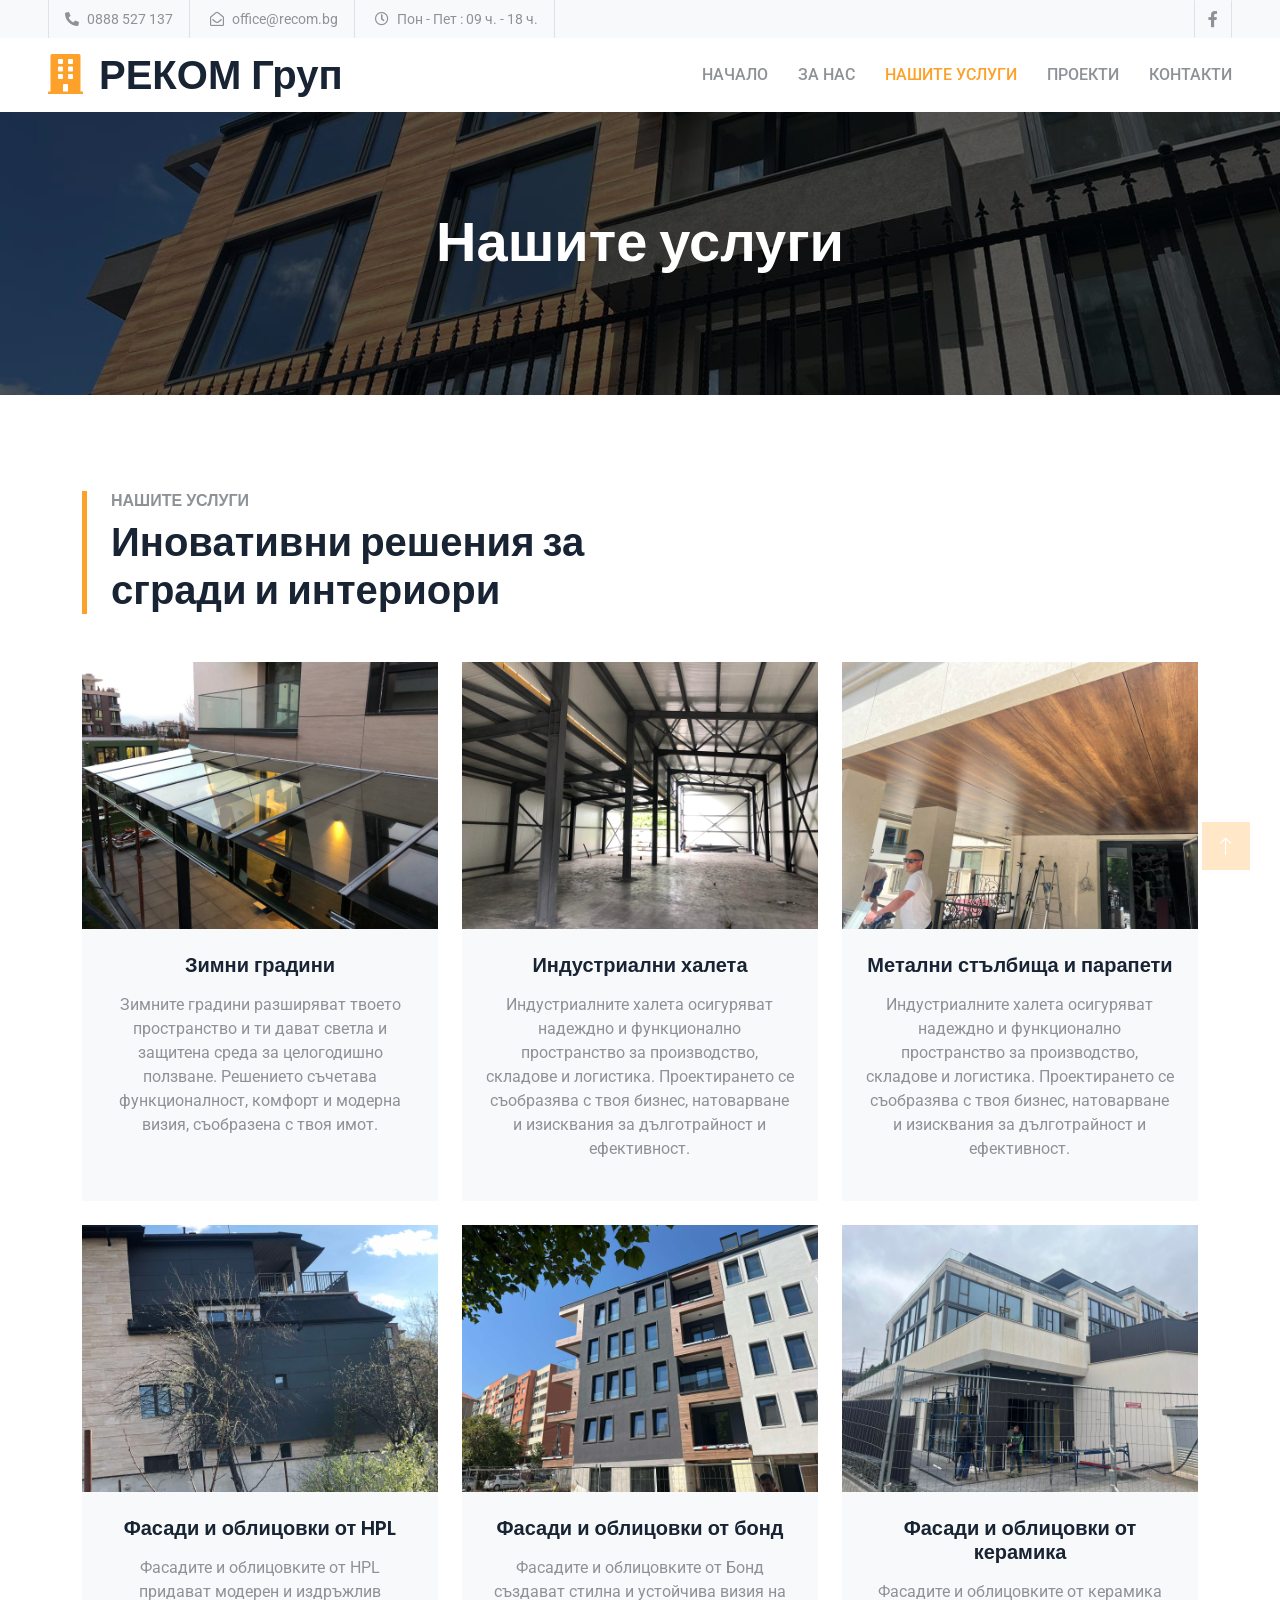
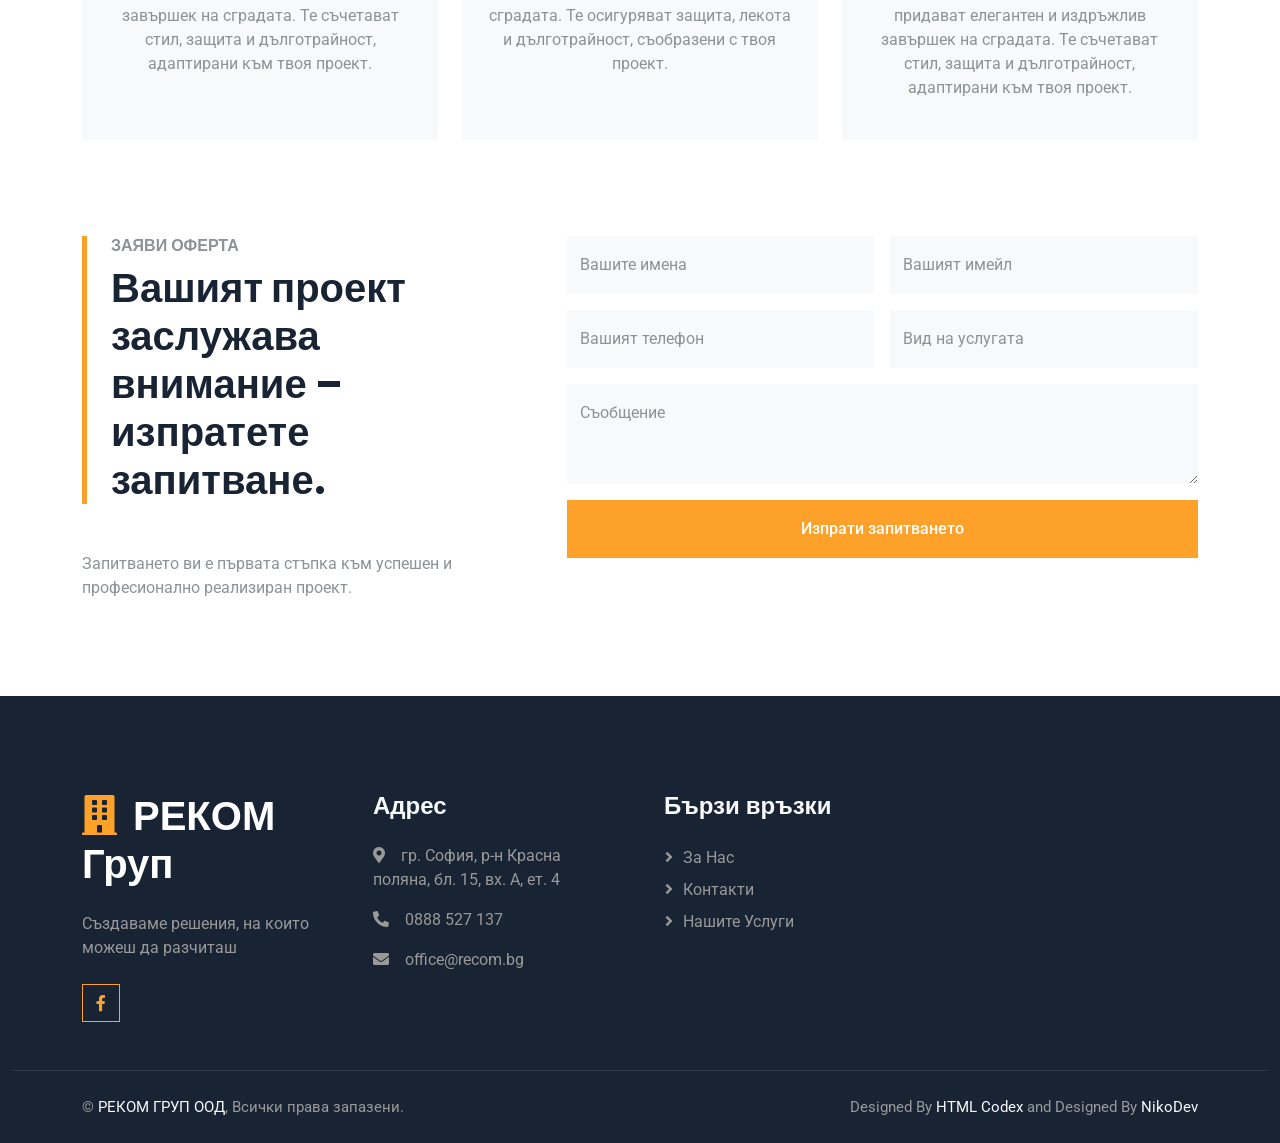
<file: service.html>
<!DOCTYPE html>
<html lang="en">

<head>
    <meta charset="utf-8">
    <title>Нашите услуги | РЕКОМ Груп</title>
    <meta content="width=device-width, initial-scale=1.0" name="viewport">
    <meta content="" name="keywords">
    <meta content="" name="description">

    <!-- Favicon -->
    <link href="img/favicon.ico" rel="icon">

    <!-- Google Web Fonts -->
    <link rel="preconnect" href="https://fonts.googleapis.com">
    <link rel="preconnect" href="https://fonts.gstatic.com" crossorigin>
    <link href="https://fonts.googleapis.com/css2?family=Roboto:wght@400;500&family=Poppins:wght@600;700&display=swap" rel="stylesheet"> 

    <!-- Icon Font Stylesheet -->
    <link href="https://cdnjs.cloudflare.com/ajax/libs/font-awesome/5.10.0/css/all.min.css" rel="stylesheet">
    <link href="https://cdn.jsdelivr.net/npm/bootstrap-icons@1.4.1/font/bootstrap-icons.css" rel="stylesheet">

    <!-- Libraries Stylesheet -->
    <link href="lib/animate/animate.min.css" rel="stylesheet">

    <!-- Customized Bootstrap Stylesheet -->
    <link href="css/bootstrap.min.css" rel="stylesheet">

    <!-- Template Stylesheet -->
    <link href="css/style.css" rel="stylesheet">

    <!-- Shared header/footer loader -->
    <script src="js/include.js" defer></script>
</head>

<body>
    <div data-include="partials/header.html"></div>



    <!-- Page Header Start -->
    <div class="container-fluid page-header py-5 mb-5 wow fadeIn" data-wow-delay="0.1s">
        <div class="container text-center py-5">
            <h1 class="display-4 text-white animated slideInDown mb-4">Нашите услуги</h1>
            <nav aria-label="breadcrumb animated slideInDown">
                <ol class="breadcrumb justify-content-center mb-0">
                </ol>
            </nav>
        </div>
    </div>
    <!-- Page Header End -->


    <!-- Service Start -->
    <div class="container-xxl py-5">
        <div class="container">
            <div class="row g-5 align-items-end mb-5">
                <div class="col-lg-6 wow fadeInUp" data-wow-delay="0.1s">
                    <div class="border-start border-5 border-primary ps-4">
                        <h6 class="text-body text-uppercase mb-2">Нашите услуги</h6>
                        <h1 class="display-6 mb-0">Иновативни решения за сгради и интериори</h1>
                    </div>
                </div>
            </div>
            <div class="row g-4 justify-content-center">
                <div class="col-lg-4 col-md-6 wow fadeInUp" data-wow-delay="0.1s">
                    <div class="service-item bg-light overflow-hidden h-100">
                        <img class="img-fluid" src="img/service-1.jpg" alt="">
                        <div class="service-text position-relative text-center h-100 p-4">
                            <h5 class="mb-3">Зимни градини</h5>
                            <p>Зимните градини разширяват твоето пространство и ти дават светла и защитена среда за целогодишно ползване. Решението съчетава функционалност, комфорт и модерна визия, съобразена с твоя имот.</p>
                        </div>
                    </div>
                </div>
                <div class="col-lg-4 col-md-6 wow fadeInUp" data-wow-delay="0.3s">
                    <div class="service-item bg-light overflow-hidden h-100">
                        <img class="img-fluid" src="img/service-2.jpg" alt="">
                        <div class="service-text position-relative text-center h-100 p-4">
                            <h5 class="mb-3">Индустриални халета</h5>
                            <p>Индустриалните халета осигуряват надеждно и функционално пространство за производство, складове и логистика. Проектирането се съобразява с твоя бизнес, натоварване и изисквания за дълготрайност и ефективност.</p>
                        </div>
                    </div>
                </div>
                <div class="col-lg-4 col-md-6 wow fadeInUp" data-wow-delay="0.3s">
                    <div class="service-item bg-light overflow-hidden h-100">
                        <img class="img-fluid" src="img/service-3.jpg" alt="">
                        <div class="service-text position-relative text-center h-100 p-4">
                            <h5 class="mb-3">Метални стълбища и парапети</h5>
                            <p>Индустриалните халета осигуряват надеждно и функционално пространство за производство, складове и логистика. Проектирането се съобразява с твоя бизнес, натоварване и изисквания за дълготрайност и ефективност.</p>
                        </div>
                    </div>
                </div>
                <div class="col-lg-4 col-md-6 wow fadeInUp" data-wow-delay="0.1s">
                    <div class="service-item bg-light overflow-hidden h-100">
                        <img class="img-fluid" src="img/service-4.jpg" alt="">
                        <div class="service-text position-relative text-center h-100 p-4">
                            <h5 class="mb-3">Фасади и облицовки от HPL</h5>
                            <p>Фасадите и облицовките от HPL придават модерен и издръжлив завършек на сградата. Те съчетават стил, защита и дълготрайност, адаптирани към твоя проект.</p>
                        </div>
                    </div>
                </div>
                <div class="col-lg-4 col-md-6 wow fadeInUp" data-wow-delay="0.3s">
                    <div class="service-item bg-light overflow-hidden h-100">
                        <img class="img-fluid" src="img/service-5.jpg" alt="">
                        <div class="service-text position-relative text-center h-100 p-4">
                            <h5 class="mb-3">Фасади и облицовки от бонд</h5>
                            <p>Фасадите и облицовките от Бонд създават стилна и устойчива визия на сградата. Те осигуряват защита, лекота и дълготрайност, съобразени с твоя проект.</p>
                        </div>
                    </div>
                </div>
                <div class="col-lg-4 col-md-6 wow fadeInUp" data-wow-delay="0.5s">
                    <div class="service-item bg-light overflow-hidden h-100">
                        <img class="img-fluid" src="img/service-6.jpg" alt="">
                        <div class="service-text position-relative text-center h-100 p-4">
                            <h5 class="mb-3">Фасади и облицовки от керамика</h5>
                            <p>Фасадите и облицовките от керамика придават елегантен и издръжлив завършек на сградата. Те съчетават стил, защита и дълготрайност, адаптирани към твоя проект.</p>
                        </div>
                    </div>
                </div>
            </div>
        </div>
    </div>
    <!-- Service End -->


    <!-- Appointment Start -->
    <div class="container-xxl py-5">
        <div class="container">
            <div class="row g-5">
                <div class="col-lg-5 col-md-6 wow fadeInUp" data-wow-delay="0.1s">
                    <div class="border-start border-5 border-primary ps-4 mb-5">
                        <h6 class="text-body text-uppercase mb-2">Заяви оферта</h6>
                        <h1 class="display-6 mb-0">Вашият проект заслужава внимание – изпратете запитване.
                        </h1>
                    </div>
                    <p class="mb-0">Запитването ви е първата стъпка към успешен и професионално реализиран проект.</p>
                </div>
                <div class="col-lg-7 col-md-6 wow fadeInUp" data-wow-delay="0.5s">
                    <form>
                        <div class="row g-3">
                            <div class="col-sm-6">
                                <div class="form-floating">
                                    <input type="text" class="form-control bg-light border-0" id="name" placeholder="Вашите имена">
                                    <label for="name">Вашите имена</label>
                                </div>
                            </div>
                            <div class="col-sm-6">
                                <div class="form-floating">
                                    <input type="email" class="form-control bg-light border-0" id="email" placeholder="Вашият имейл">
                                    <label for="email">Вашият имейл</label>
                                </div>
                            </div>
                            <div class="col-sm-6">
                                <div class="form-floating">
                                    <input type="tel" class="form-control bg-light border-0" id="phone" placeholder="Вашият телефон">
                                    <label for="phone">Вашият телефон</label>
                                </div>
                            </div>
                            <div class="col-sm-6">
                                <div class="form-floating">
                                    <input type="text" class="form-control bg-light border-0" id="service-type" placeholder="Вид на услугата">
                                    <label for="service-type">Вид на услугата</label>
                                </div>
                            </div>
                            <div class="col-12">
                                <div class="form-floating">
                                    <textarea class="form-control bg-light border-0" placeholder="Leave a message here" id="message" style="height: 100px"></textarea>
                                    <label for="message">Съобщение</label>
                                </div>
                            </div>
                            <div class="col-12">
                                <button class="btn btn-primary w-100 py-3" type="submit">Изпрати запитването</button>
                            </div>
                        </div>
                    </form>
                </div>
            </div>
        </div>
    </div>
    <!-- Appointment End -->

    <div data-include="partials/footer.html"></div>


    <!-- JavaScript Libraries -->
    <script src="https://code.jquery.com/jquery-3.4.1.min.js"></script>
    <script src="https://cdn.jsdelivr.net/npm/bootstrap@5.0.0/dist/js/bootstrap.bundle.min.js"></script>
    <script src="lib/wow/wow.min.js"></script>
    <script src="lib/easing/easing.min.js"></script>

    <!-- Template Javascript -->
    <script src="js/main.js"></script>
</body>

</html>
</file>
<file: css/style.css>
/********** Template CSS **********/
:root {
    --primary: #FDA12B;
    --secondary: #8D9297;
    --light: #F8F9FA;
    --dark: #182333;
}

.back-to-top {
    position: fixed;
    display: none;
    right: 30px;
    bottom: 30px;
    z-index: 99;
}


/*** Spinner ***/
#spinner {
    opacity: 0;
    visibility: hidden;
    transition: opacity .5s ease-out, visibility 0s linear .5s;
    z-index: 99999;
}

#spinner.show {
    transition: opacity .5s ease-out, visibility 0s linear 0s;
    visibility: visible;
    opacity: 1;
}


/*** Button ***/
.btn {
    font-weight: 500;
    transition: .5s;
}

.btn.btn-primary,
.btn.btn-outline-primary:hover {
    color: #FFFFFF;
}

.btn-square {
    width: 38px;
    height: 38px;
}

.btn-sm-square {
    width: 32px;
    height: 32px;
}

.btn-lg-square {
    width: 48px;
    height: 48px;
}

.btn-square,
.btn-sm-square,
.btn-lg-square {
    padding: 0;
    display: flex;
    align-items: center;
    justify-content: center;
    font-weight: normal;
}


/*** Navbar ***/
.navbar.sticky-top {
    top: -100px;
    transition: .5s;
}

.navbar .navbar-nav .nav-link {
    margin-left: 30px;
    padding: 25px 0;
    color: var(--secondary);
    font-weight: 500;
    text-transform: uppercase;
    outline: none;
}

.navbar .navbar-nav .nav-link:hover,
.navbar .navbar-nav .nav-link.active {
    color: var(--primary);
}

.navbar .dropdown-toggle::after {
    border: none;
    content: "\f107";
    font-family: "Font Awesome 5 Free";
    font-weight: 900;
    vertical-align: middle;
    margin-left: 8px;
}

@media (max-width: 991.98px) {
    .navbar .navbar-nav .nav-link  {
        margin-left: 0;
        padding: 10px 0;
    }

    .navbar .navbar-nav {
        margin-top: 25px;
        border-top: 1px solid #EEEEEE;
    }
}

@media (min-width: 992px) {
    .navbar .nav-item .dropdown-menu {
        display: block;
        border: none;
        margin-top: 0;
        top: 150%;
        right: 0;
        opacity: 0;
        visibility: hidden;
        transition: .5s;
    }

    .navbar .nav-item:hover .dropdown-menu {
        top: 100%;
        visibility: visible;
        transition: .5s;
        opacity: 1;
    }
}


/*** Header ***/
.carousel-caption {
    top: 0;
    left: 0;
    right: 0;
    bottom: 0;
    display: flex;
    align-items: center;
    text-align: start;
    background: rgba(0, 0, 0, .65);
    z-index: 1;
}

.carousel-control-prev,
.carousel-control-next {
    width: 15%;
}

.carousel-control-prev-icon,
.carousel-control-next-icon {
    width: 4rem;
    height: 4rem;
    background-color: var(--dark);
    border: 15px solid var(--dark);
    border-radius: 50px;
}

.carousel-caption .breadcrumb-item+.breadcrumb-item::before {
    content: "\f111";
    font-family: "Font Awesome 5 Free";
    font-weight: 900;
    color: var(--primary);
}

/* Фиксирана височина на каросела (наполовина на предишната), с изрязване
   на снимката вместо разтягане по естествените и пропорции — иначе
   портретната img/carousel-2.jpg излизаше огромна на широки екрани. */
#header-carousel .carousel-item {
    height: 600px;
}

#header-carousel .carousel-item img {
    width: 100%;
    height: 100%;
    object-fit: cover;
}

@media (max-width: 768px) {
    #header-carousel .carousel-item {
        height: 300px;
    }

    .carousel-control-prev-icon,
    .carousel-control-next-icon {
        width: 3rem;
        height: 3rem;
        border-width: 12px;
    }
}

.page-header {
    background: linear-gradient(rgba(0, 0, 0, .65), rgba(0, 0, 0, .65)), url(../img/carousel-1.jpg) center center no-repeat;
    background-size: cover;
}

.page-header .breadcrumb-item+.breadcrumb-item::before {
    color: #999999;
}


/*** Facts ***/
.facts-overlay {
    position: absolute;
    padding: 30px;
    width: 100%;
    height: 100%;
    top: 0;
    left: 0;
    display: flex;
    flex-direction: column;
    justify-content: center;
    background: rgba(0, 0, 0, .65);
}

.facts-overlay h1 {
    font-size: 120px;
    color: transparent;
    -webkit-text-stroke: 2px var(--primary);
}

.facts-overlay a:hover {
    color: var(--primary) !important;
}


/*** Service ***/
.service-text::before {
    position: absolute;
    content: "";
    width: 100%;
    height: 0;
    top: 0;
    left: 0;
    background: var(--primary);
    opacity: 0;
    transition: .5s;
}

.service-item:hover .service-text::before {
    height: 100%;
    opacity: 1;
}

.service-text * {
    position: relative;
    transition: .5s;
    z-index: 1;
}

.service-item:hover .service-text * {
    color: #FFFFFF !important;
}


/*** Appointment ***/
.appointment {
    background: linear-gradient(rgba(0, 0, 0, .65), rgba(0, 0, 0, .65)), url(../img/carousel-2.jpg) center center no-repeat;
    background-size: cover;
}


/*** Footer ***/
.footer {
    color: #999999;
}

.footer .btn.btn-link {
    display: block;
    margin-bottom: 5px;
    padding: 0;
    text-align: left;
    color: #999999;
    font-weight: normal;
    text-transform: capitalize;
    transition: .3s;
}

.footer .btn.btn-link::before {
    position: relative;
    content: "\f105";
    font-family: "Font Awesome 5 Free";
    font-weight: 900;
    color: #999999;
    margin-right: 10px;
}

.footer .btn.btn-link:hover {
    color: var(--light);
    letter-spacing: 1px;
    box-shadow: none;
}

.footer .copyright {
    padding: 25px 0;
    font-size: 15px;
    border-top: 1px solid rgba(255, 255, 255, .1);
}

.footer .copyright a {
    color: var(--light);
}

.footer .copyright a:hover {
    color: var(--primary);
}
</file>
